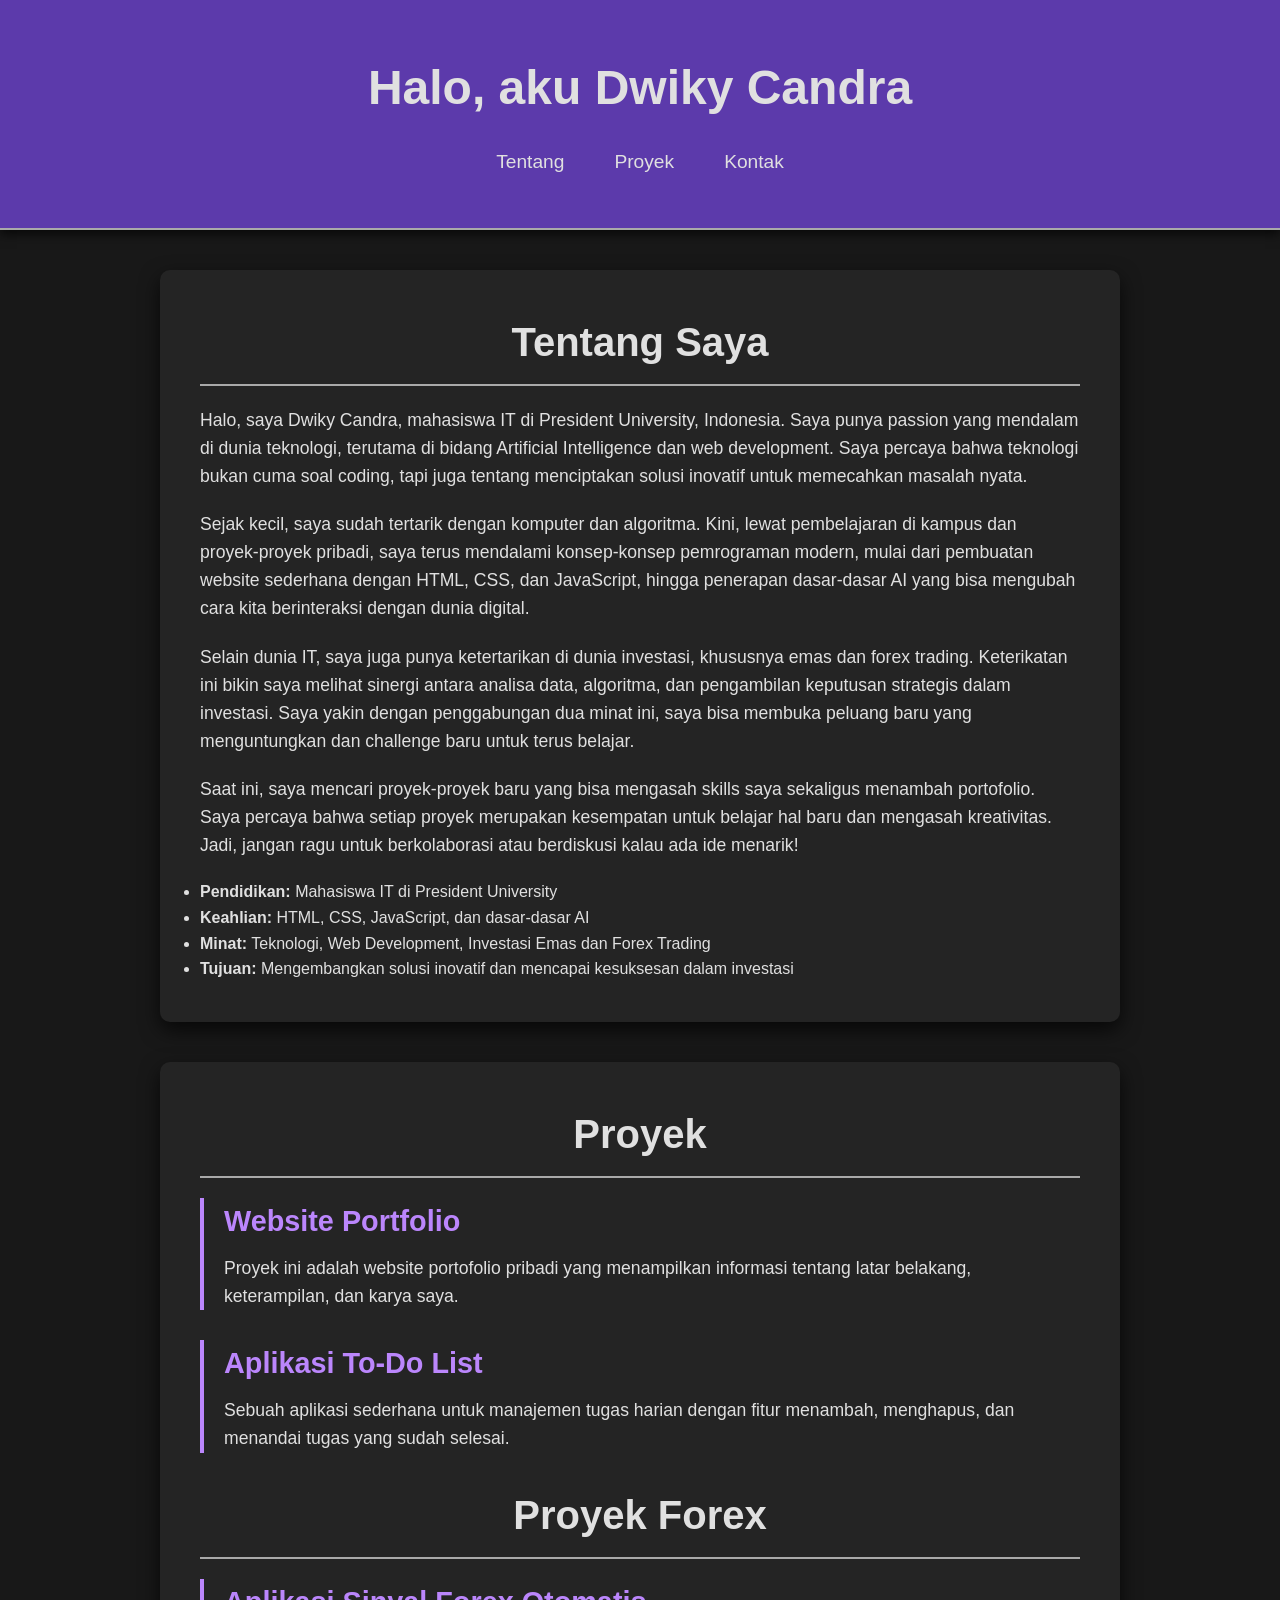
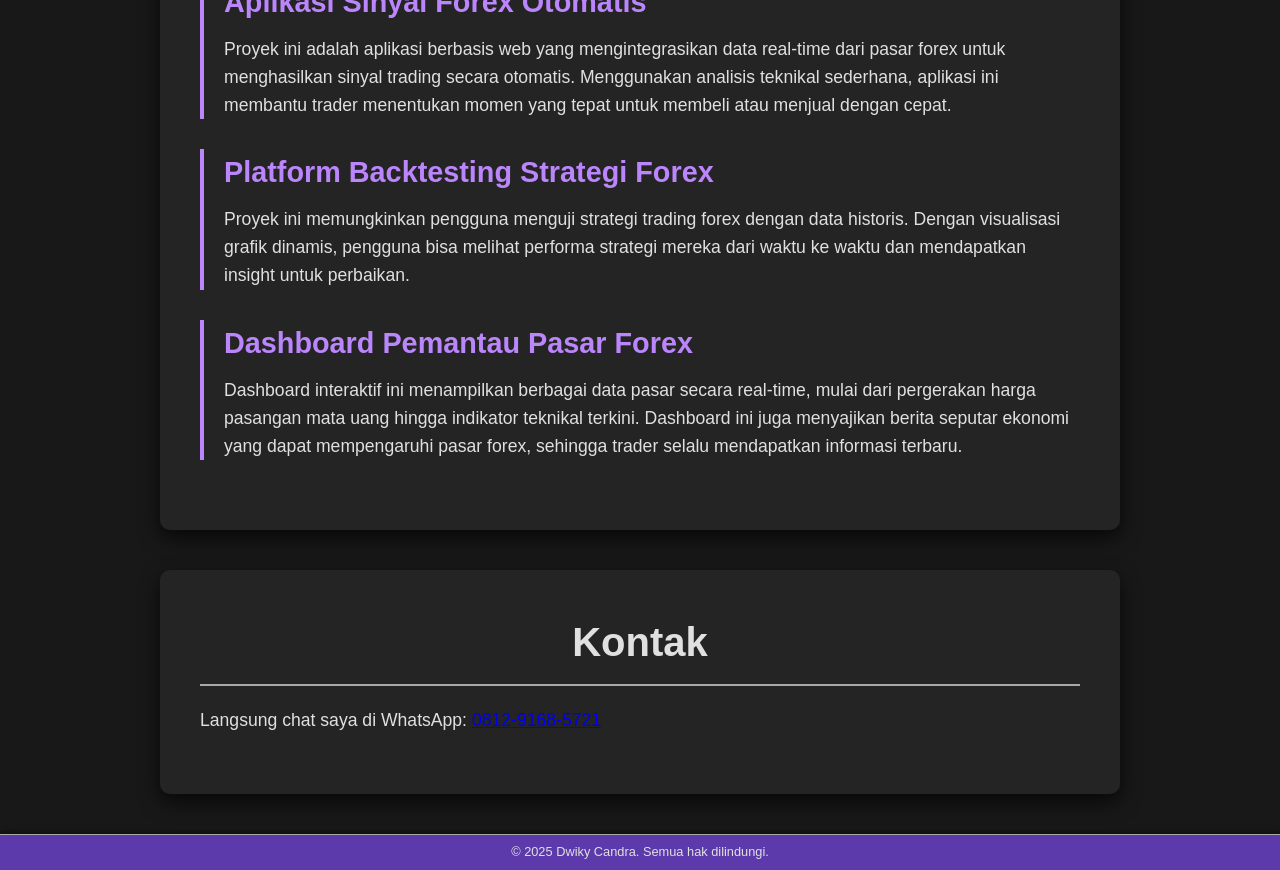
<file: index.html>
<!DOCTYPE html>
<html lang="id">
<head>
  <meta charset="UTF-8">
  <title>Portofolio Pribadi Dwiky Candra</title>
  <meta name="viewport" content="width=device-width, initial-scale=1.0">
  <!-- Link ke file CSS eksternal nantinya -->
  <link rel="stylesheet" href="styles.css">
</head>
<body>
  <!-- Header dengan nama dan navigasi -->
  <header>
    <h1>Halo, aku Dwiky Candra</h1>
    <nav>
      <ul>
        <li><a href="#about">Tentang</a></li>
        <li><a href="#projects">Proyek</a></li>
        <li><a href="#contact">Kontak</a></li>
      </ul>
    </nav>
  </header>
  
  <!-- Bagian Tentang Saya -->
  <section id="about">
    <h2>Tentang Saya</h2>
    <p>
      Halo, saya Dwiky Candra, mahasiswa IT di President University, Indonesia. Saya punya passion yang mendalam di dunia teknologi, terutama di bidang Artificial Intelligence dan web development. Saya percaya bahwa teknologi bukan cuma soal coding, tapi juga tentang menciptakan solusi inovatif untuk memecahkan masalah nyata.
    </p>
    <p>
      Sejak kecil, saya sudah tertarik dengan komputer dan algoritma. Kini, lewat pembelajaran di kampus dan proyek-proyek pribadi, saya terus mendalami konsep-konsep pemrograman modern, mulai dari pembuatan website sederhana dengan HTML, CSS, dan JavaScript, hingga penerapan dasar-dasar AI yang bisa mengubah cara kita berinteraksi dengan dunia digital.
    </p>
    <p>
      Selain dunia IT, saya juga punya ketertarikan di dunia investasi, khususnya emas dan forex trading. Keterikatan ini bikin saya melihat sinergi antara analisa data, algoritma, dan pengambilan keputusan strategis dalam investasi. Saya yakin dengan penggabungan dua minat ini, saya bisa membuka peluang baru yang menguntungkan dan challenge baru untuk terus belajar.
    </p>
    <p>
      Saat ini, saya mencari proyek-proyek baru yang bisa mengasah skills saya sekaligus menambah portofolio. Saya percaya bahwa setiap proyek merupakan kesempatan untuk belajar hal baru dan mengasah kreativitas. Jadi, jangan ragu untuk berkolaborasi atau berdiskusi kalau ada ide menarik!
    </p>
    <ul>
      <li><strong>Pendidikan:</strong> Mahasiswa IT di President University</li>
      <li><strong>Keahlian:</strong> HTML, CSS, JavaScript, dan dasar-dasar AI</li>
      <li><strong>Minat:</strong> Teknologi, Web Development, Investasi Emas dan Forex Trading</li>
      <li><strong>Tujuan:</strong> Mengembangkan solusi inovatif dan mencapai kesuksesan dalam investasi</li>
    </ul>
  </section>
  
  <!-- Bagian Proyek -->
  <section id="projects">
    <h2>Proyek</h2>
    
    <article>
      <h3>Website Portfolio</h3>
      <p>Proyek ini adalah website portofolio pribadi yang menampilkan informasi tentang latar belakang, keterampilan, dan karya saya.</p>
    </article>
    
    <article>
      <h3>Aplikasi To-Do List</h3>
      <p>Sebuah aplikasi sederhana untuk manajemen tugas harian dengan fitur menambah, menghapus, dan menandai tugas yang sudah selesai.</p>
    </article>
      <h2>Proyek Forex</h2>
      
      <article>
        <h3>Aplikasi Sinyal Forex Otomatis</h3>
        <p>
          Proyek ini adalah aplikasi berbasis web yang mengintegrasikan data real-time dari pasar forex untuk menghasilkan sinyal trading secara otomatis. Menggunakan analisis teknikal sederhana, aplikasi ini membantu trader menentukan momen yang tepat untuk membeli atau menjual dengan cepat.
        </p>
      </article>
      
      <article>
        <h3>Platform Backtesting Strategi Forex</h3>
        <p>
          Proyek ini memungkinkan pengguna menguji strategi trading forex dengan data historis. Dengan visualisasi grafik dinamis, pengguna bisa melihat performa strategi mereka dari waktu ke waktu dan mendapatkan insight untuk perbaikan.
        </p>
      </article>
      
      <article>
        <h3>Dashboard Pemantau Pasar Forex</h3>
        <p>
          Dashboard interaktif ini menampilkan berbagai data pasar secara real-time, mulai dari pergerakan harga pasangan mata uang hingga indikator teknikal terkini. Dashboard ini juga menyajikan berita seputar ekonomi yang dapat mempengaruhi pasar forex, sehingga trader selalu mendapatkan informasi terbaru.
        </p>
      </article>
    </section>
    
    
    <!-- Tambahkan proyek lainnya sesuai kebutuhan -->
  </section>
  
  <!-- Bagian Kontak -->
  <section id="contact">
    <h2>Kontak</h2>
    <p>
      Langsung chat saya di WhatsApp:
      <a href="https://wa.me/6281291685721" target="_blank" rel="noopener noreferrer">
        0812-9168-5721
      </a>
    </p>
  </section>
  
  
  <!-- Footer -->
  <footer>
    <p>&copy; 2025 Dwiky Candra. Semua hak dilindungi.</p>
  </footer>
  <script src="script.js"></script>
</body>
</html>
</file>
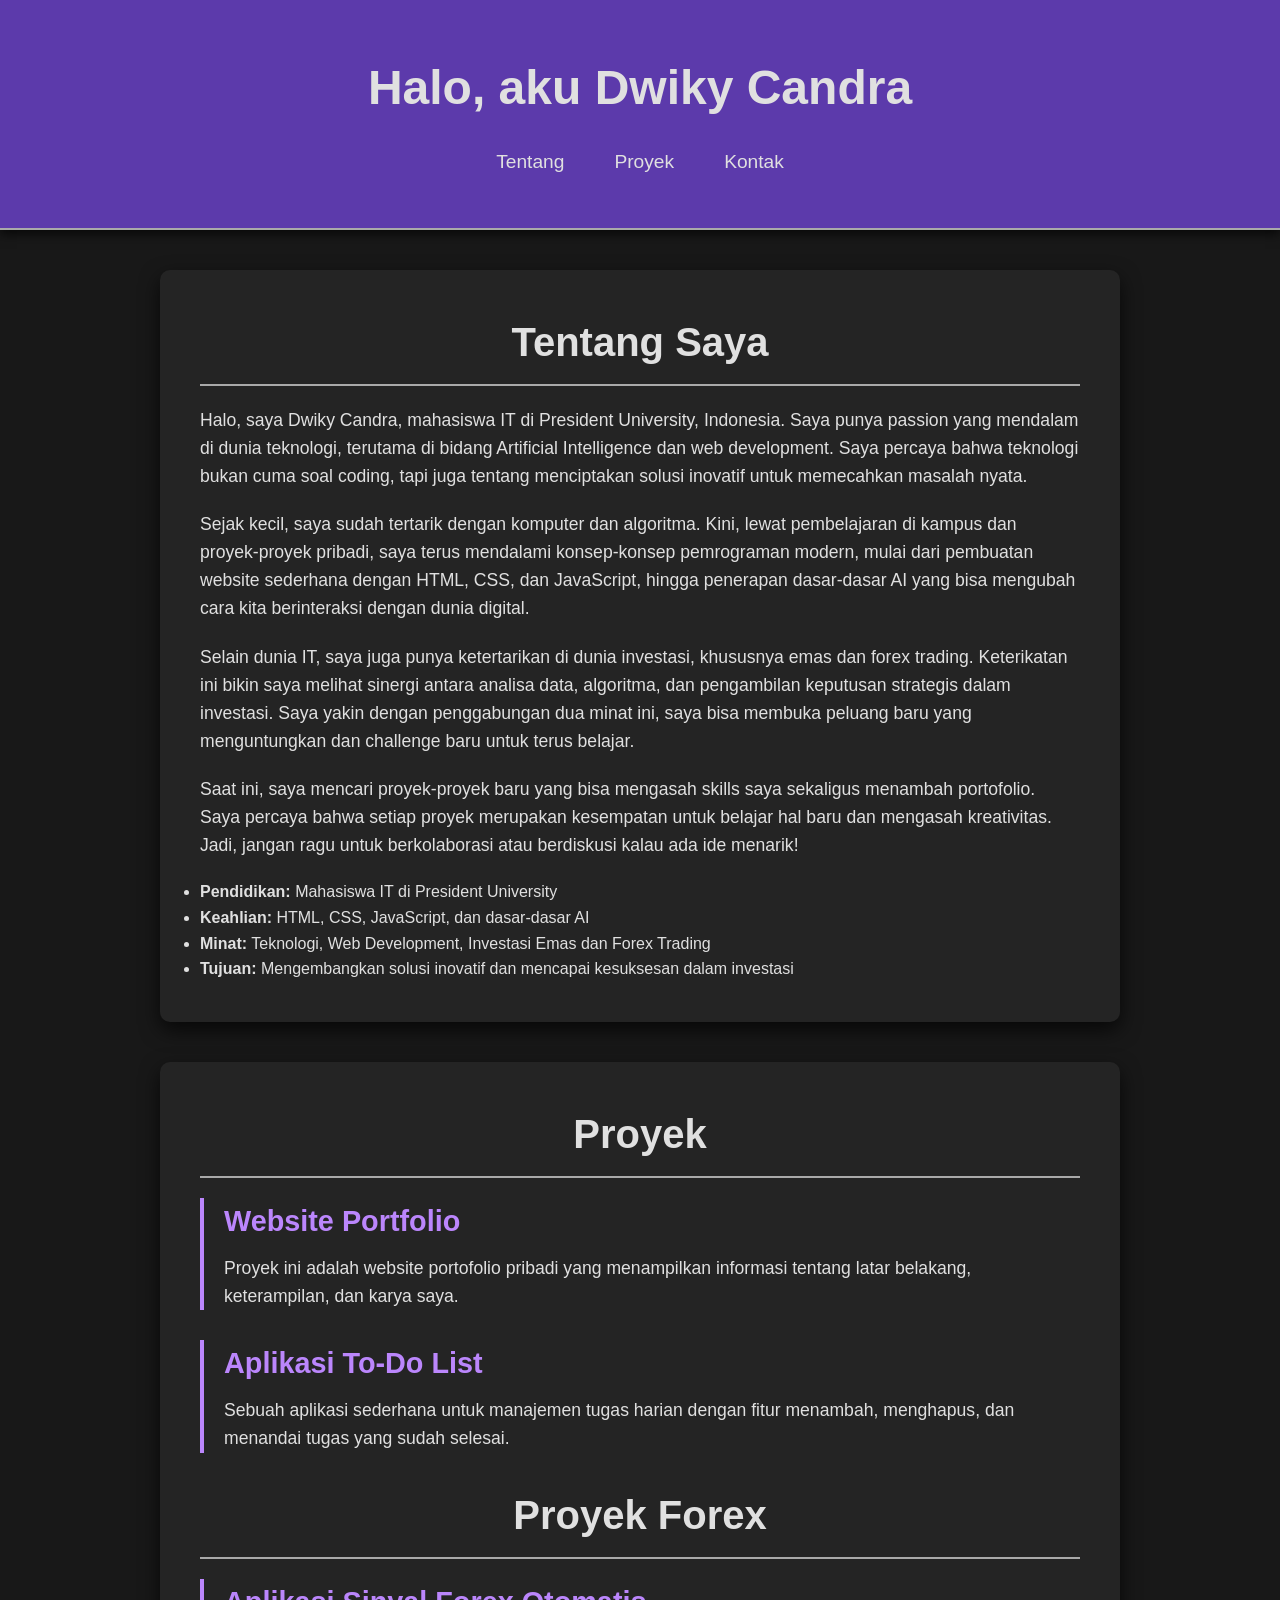
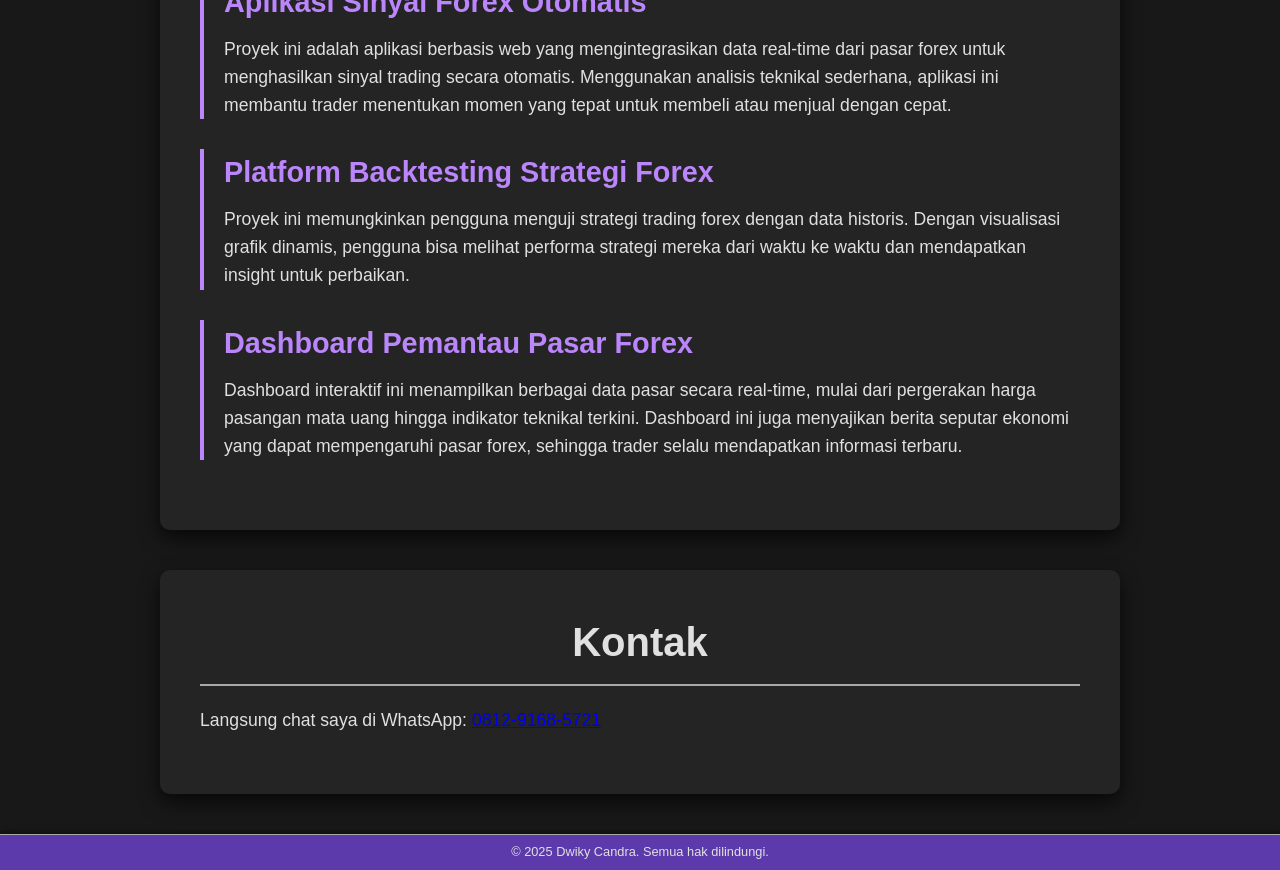
<file: Web.html>
<!DOCTYPE html>
<html lang="id">
<head>
  <meta charset="UTF-8">
  <title>Portofolio Pribadi Dwiky Candra</title>
  <meta name="viewport" content="width=device-width, initial-scale=1.0">
  <!-- Link ke file CSS eksternal nantinya -->
  <link rel="stylesheet" href="styles.css">
</head>
<body>
  <!-- Header dengan nama dan navigasi -->
  <header>
    <h1>Halo, aku Dwiky Candra</h1>
    <nav>
      <ul>
        <li><a href="#about">Tentang</a></li>
        <li><a href="#projects">Proyek</a></li>
        <li><a href="#contact">Kontak</a></li>
      </ul>
    </nav>
  </header>
  
  <!-- Bagian Tentang Saya -->
  <section id="about">
    <h2>Tentang Saya</h2>
    <p>
      Halo, saya Dwiky Candra, mahasiswa IT di President University, Indonesia. Saya punya passion yang mendalam di dunia teknologi, terutama di bidang Artificial Intelligence dan web development. Saya percaya bahwa teknologi bukan cuma soal coding, tapi juga tentang menciptakan solusi inovatif untuk memecahkan masalah nyata.
    </p>
    <p>
      Sejak kecil, saya sudah tertarik dengan komputer dan algoritma. Kini, lewat pembelajaran di kampus dan proyek-proyek pribadi, saya terus mendalami konsep-konsep pemrograman modern, mulai dari pembuatan website sederhana dengan HTML, CSS, dan JavaScript, hingga penerapan dasar-dasar AI yang bisa mengubah cara kita berinteraksi dengan dunia digital.
    </p>
    <p>
      Selain dunia IT, saya juga punya ketertarikan di dunia investasi, khususnya emas dan forex trading. Keterikatan ini bikin saya melihat sinergi antara analisa data, algoritma, dan pengambilan keputusan strategis dalam investasi. Saya yakin dengan penggabungan dua minat ini, saya bisa membuka peluang baru yang menguntungkan dan challenge baru untuk terus belajar.
    </p>
    <p>
      Saat ini, saya mencari proyek-proyek baru yang bisa mengasah skills saya sekaligus menambah portofolio. Saya percaya bahwa setiap proyek merupakan kesempatan untuk belajar hal baru dan mengasah kreativitas. Jadi, jangan ragu untuk berkolaborasi atau berdiskusi kalau ada ide menarik!
    </p>
    <ul>
      <li><strong>Pendidikan:</strong> Mahasiswa IT di President University</li>
      <li><strong>Keahlian:</strong> HTML, CSS, JavaScript, dan dasar-dasar AI</li>
      <li><strong>Minat:</strong> Teknologi, Web Development, Investasi Emas dan Forex Trading</li>
      <li><strong>Tujuan:</strong> Mengembangkan solusi inovatif dan mencapai kesuksesan dalam investasi</li>
    </ul>
  </section>
  
  <!-- Bagian Proyek -->
  <section id="projects">
    <h2>Proyek</h2>
    
    <article>
      <h3>Website Portfolio</h3>
      <p>Proyek ini adalah website portofolio pribadi yang menampilkan informasi tentang latar belakang, keterampilan, dan karya saya.</p>
    </article>
    
    <article>
      <h3>Aplikasi To-Do List</h3>
      <p>Sebuah aplikasi sederhana untuk manajemen tugas harian dengan fitur menambah, menghapus, dan menandai tugas yang sudah selesai.</p>
    </article>
      <h2>Proyek Forex</h2>
      
      <article>
        <h3>Aplikasi Sinyal Forex Otomatis</h3>
        <p>
          Proyek ini adalah aplikasi berbasis web yang mengintegrasikan data real-time dari pasar forex untuk menghasilkan sinyal trading secara otomatis. Menggunakan analisis teknikal sederhana, aplikasi ini membantu trader menentukan momen yang tepat untuk membeli atau menjual dengan cepat.
        </p>
      </article>
      
      <article>
        <h3>Platform Backtesting Strategi Forex</h3>
        <p>
          Proyek ini memungkinkan pengguna menguji strategi trading forex dengan data historis. Dengan visualisasi grafik dinamis, pengguna bisa melihat performa strategi mereka dari waktu ke waktu dan mendapatkan insight untuk perbaikan.
        </p>
      </article>
      
      <article>
        <h3>Dashboard Pemantau Pasar Forex</h3>
        <p>
          Dashboard interaktif ini menampilkan berbagai data pasar secara real-time, mulai dari pergerakan harga pasangan mata uang hingga indikator teknikal terkini. Dashboard ini juga menyajikan berita seputar ekonomi yang dapat mempengaruhi pasar forex, sehingga trader selalu mendapatkan informasi terbaru.
        </p>
      </article>
    </section>
    
    
    <!-- Tambahkan proyek lainnya sesuai kebutuhan -->
  </section>
  
  <!-- Bagian Kontak -->
  <section id="contact">
    <h2>Kontak</h2>
    <p>
      Langsung chat saya di WhatsApp:
      <a href="https://wa.me/6281291685721" target="_blank" rel="noopener noreferrer">
        0812-9168-5721
      </a>
    </p>
  </section>
  
  
  <!-- Footer -->
  <footer>
    <p>&copy; 2025 Dwiky Candra. Semua hak dilindungi.</p>
  </footer>
  <script src="script.js"></script>
</body>
</html>
</file>
<file: styles.css>
/* ----------------------------- */
/*         DEFINISI WARNA        */
/* ----------------------------- */
:root {
    --bg-main: #181818;        /* Latar utama dark */
    --bg-card: #242424;        /* Latar blok konten */
    --text-color: #e0e0e0;      /* Warna teks utama */
    --header-bg: #5c3aab;       /* Warna solid header (tidak gradient) */
    --footer-bg: #5c3aab;       /* Warna solid footer (tidak gradient) */
    --accent: #a9a9a9;         /* Aksen garis dan border */
    --link-color: #bb86fc;     /* Warna link dan elemen interaktif */
  }
  
  /* ----------------------------- */
  /*          GLOBAL RESET         */
  /* ----------------------------- */
  * {
    margin: 0;
    padding: 0;
    box-sizing: border-box;
  }
  
  html, body {
    height: 100%;
  }
  
  body {
    font-family: 'Montserrat', sans-serif;
    background: var(--bg-main);
    color: var(--text-color);
    line-height: 1.6;
  }
  
  /* ----------------------------- */
  /*          HEADER & NAV         */
  /* ----------------------------- */
  header {
    background: var(--header-bg);
    padding: 50px 20px;
    text-align: center;
    border-bottom: 2px solid var(--accent);
    box-shadow: 0 4px 10px rgba(0, 0, 0, 0.7);
  }
  
  header h1 {
    font-size: 3rem;
    margin-bottom: 10px;
  }
  
  nav ul {
    display: flex;
    justify-content: center;
    list-style: none;
    margin-top: 20px;
    gap: 20px;
  }
  
  nav ul li a {
    color: var(--text-color);
    text-decoration: none;
    font-size: 1.2rem;
    padding: 10px 15px;
    border-radius: 6px;
    transition: background 0.3s;
  }
  
  nav ul li a:hover {
    background: rgba(255, 255, 255, 0.1);
  }
  
  /* ----------------------------- */
  /*         MAIN CONTENT          */
  /* ----------------------------- */
  main {
    padding: 40px 20px;
  }
  
  /* Styling untuk tiap Section (tentang, proyek, kontak, dll.) */
  section {
    background: var(--bg-card);
    margin: 40px auto;
    padding: 40px;
    max-width: 960px;
    border-radius: 10px;
    box-shadow: 0 8px 20px rgba(0, 0, 0, 0.7);
  }
  
  section h2 {
    font-size: 2.5rem;
    text-align: center;
    margin-bottom: 20px;
    border-bottom: 2px solid var(--accent);
    padding-bottom: 10px;
  }
  
  section p {
    font-size: 1.1rem;
    margin-bottom: 20px;
  }
  
  /* ----------------------------- */
  /*         ARTICLE STYLE         */
  /* ----------------------------- */
  article {
    margin-bottom: 30px;
    padding-left: 20px;
    border-left: 4px solid var(--link-color);
    transition: transform 0.3s;
  }
  
  article:hover {
    transform: translateX(10px);
  }
  
  article h3 {
    font-size: 1.8rem;
    margin-bottom: 10px;
    color: var(--link-color);
  }
  
  /* ----------------------------- */
  /*           FOOTER              */
  /* ----------------------------- */
  footer {
    background: var(--footer-bg);
    text-align: center;
    padding: 7px 20px; /* dikurangi dari 30px jadi 10px untuk membuat footer lebih ramping */
    border-top: 1px solid var(--accent);
    font-size: 0.8rem;  /* font size juga bisa dikurangi agar lebih proporsional */
    box-shadow: 0 -2px 5px rgba(0, 0, 0, 0.5); /* shadow juga dikurangi intensitasnya */
  }
  
  /* ----------------------------- */
  /*          RESPONSIVE           */
  /* ----------------------------- */
  @media (max-width: 768px) {
    nav ul {
      flex-direction: column;
      gap: 15px;
    }
    header h1 {
      font-size: 2.5rem;
    }
    section {
      margin: 20px;
      padding: 20px;
    }
  }
</file>
